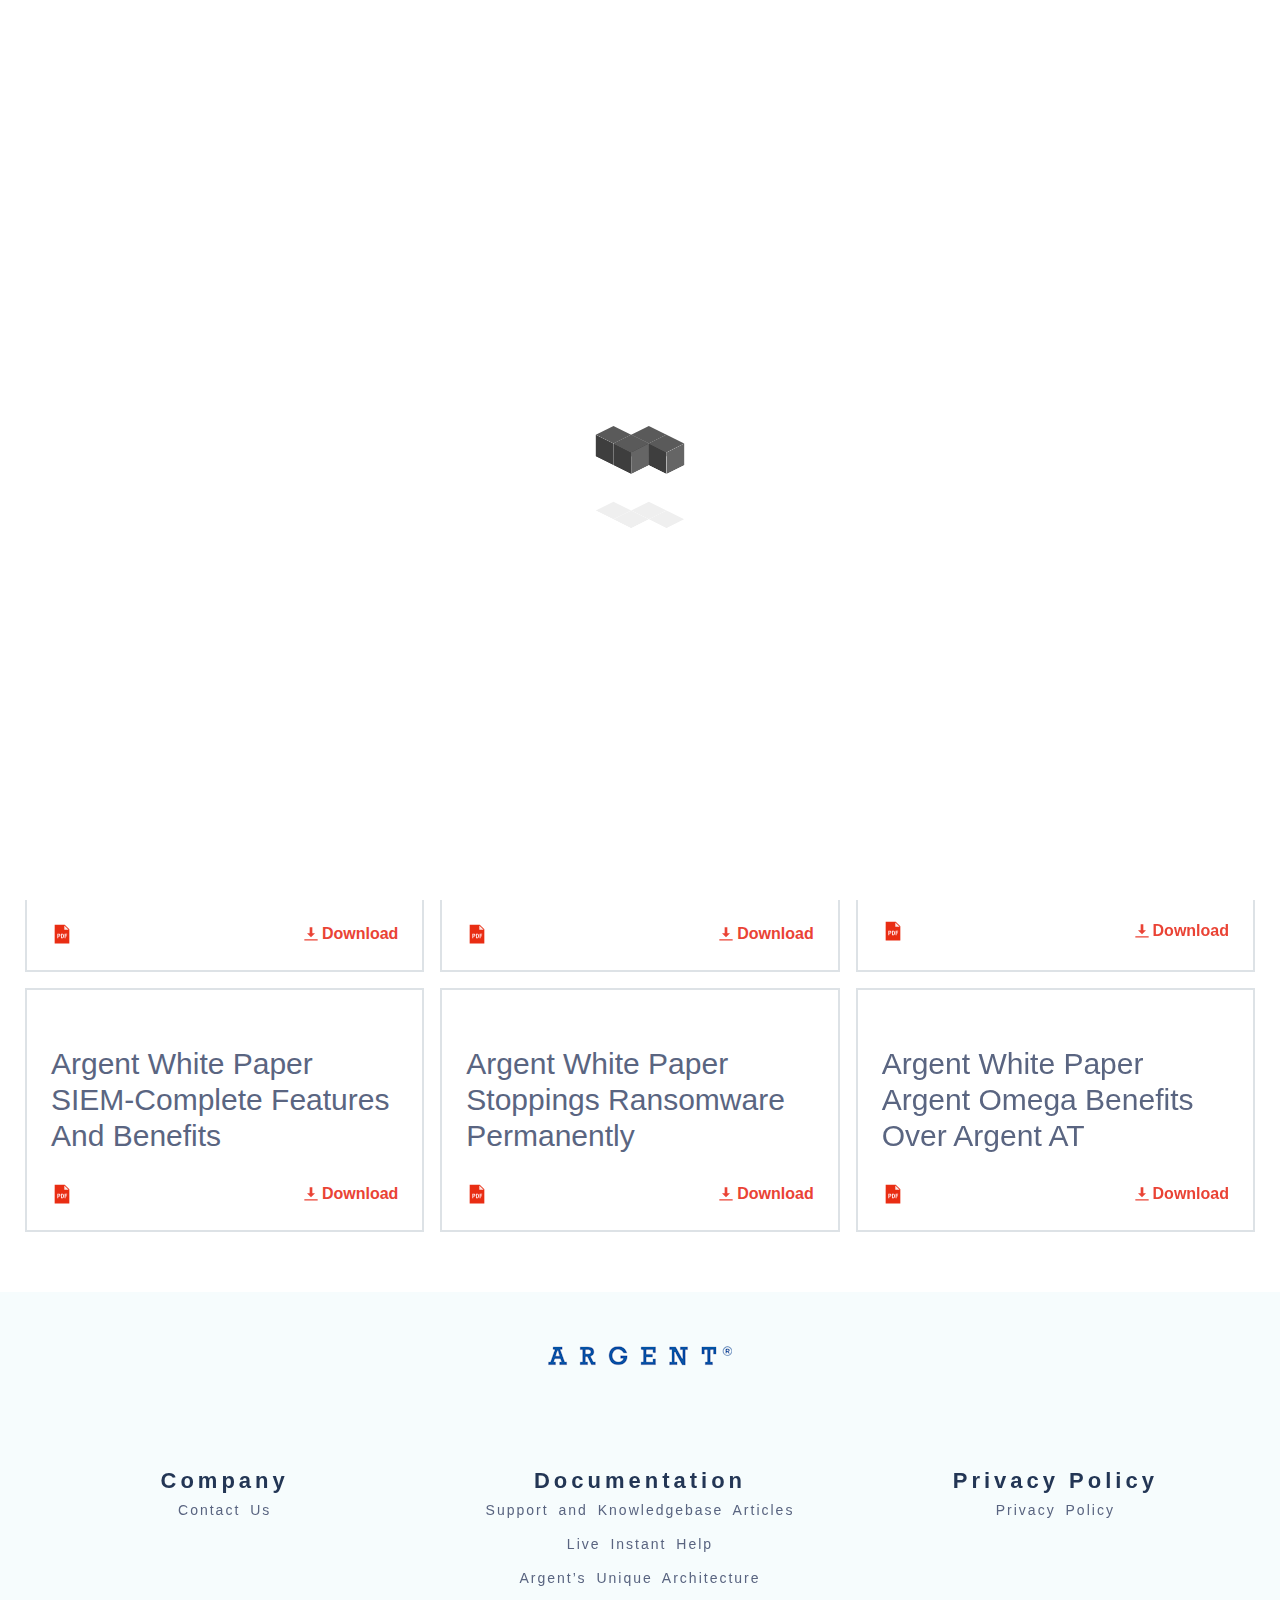
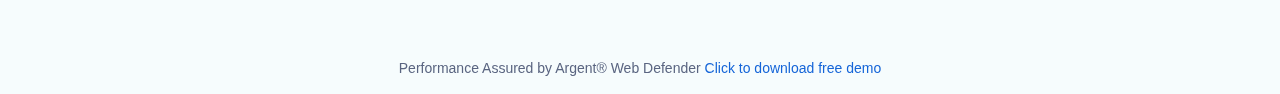
<file: index.html>
<!DOCTYPE html>
<html lang="en" dir="ltr" class="scroll-smooth">

<head>
    <meta charset="UTF-8" />
    <meta http-equiv="X-UA-Compatible" content="IE=edge" />
    <meta name="viewport" content="width=device-width, initial-scale=1.0" />
    <meta http-equiv="Cache-Control" content="no-cache, no-store, must-revalidate">
    <title>Document</title>
    <link rel="stylesheet" href="assets/css/swiper.css" />
    <link rel="stylesheet" href="assets/css/styles.css" />
</head>

<body class="font-cairo">

    <header class="lg:py-5 bg-white sticky top-0 shadow-header transition-all duration-700">
        <div class="container grid grid-cols-2 lg:flex lg:items-center lg:justify-between lg:px-10">
            <a href="https://instanthelp.argent.com/login"
                class="px-10 py-2 lg:p-0 col-span-2 lg:order-last text-[#ff602e] text-lg leading-7 tracking-[2px] font-semibold flex items-center justify-center lg:justify-end bg-[#001647] lg:bg-transparent gap-1">
                <img src="assets/images/support.svg" width="38" height="38" alt="v">
                Instant Help
            </a>
            <a href="#" class="pl-10 py-7 lg:p-0">
                <img src="assets/images/logo.png" width="147" height="16" alt="Logo">
                <span class="sr-only">Logo</span>
            </a>
            <nav class="nav-menu flex justify-end">
                <ul id="menu-header-menu"
                    class="transition-all duration-700 flex flex-col lg:flex-row z-[1] py-4 lg:py-0 items-center gap-2 lg:gap-10 fixed lg:static -top-52 left-0 w-full lg:w-auto bg-[#f2fbfc] lg:bg-transparent">
                    <li class="menu-item nav-item active ">
                        <a href="index.html" class="nav-link">Home</a>
                    </li>
                    <li class="menu-item  nav-item">
                        <a href="products.html" class="nav-link">Products</a>
                    </li>
                    <li class="menu-item  nav-item">
                        <a href="white-papers.html" class="nav-link">White Papers</a>
                    </li>
                    <li class="menu-item  nav-item">
                        <a href="company.html" class="nav-link">Company</a>
                    </li>
                    <li class="menu-item  nav-item">
                        <a target="_blank" rel="noopener" href="https://help.argent.com/support/"
                            class="nav-link">Support</a>
                    </li>
                </ul>
                <div class="toggle-mob-menu w-fit pr-10 py-7 lg:p-0 flex flex-col gap-1.5 items-end lg:hidden"
                    id="toggle">
                    <div class="one transition-all duration-300 origin-center h-[3px] w-7 bg-[#ff602e]"></div>
                    <div class="two transition-all duration-300 origin-center h-[3px] w-7 bg-[#ff602e]"></div>
                    <div class="three transition-all duration-300 origin-center h-[3px] w-7 bg-[#ff602e]"></div>
                </div>
            </nav>


        </div>
    </header>

    <main>
        <div class="crust-page-loader crust-animated-load" id="loader">
            <div class="crust-inner-loader">
                <div class="crust-loader-3">
                    <div class="box">
                        <div></div>
                        <div></div>
                        <div></div>
                        <div></div>
                    </div>
                    <div class="box">
                        <div></div>
                        <div></div>
                        <div></div>
                        <div></div>
                    </div>
                    <div class="box">
                        <div></div>
                        <div></div>
                        <div></div>
                        <div></div>
                    </div>
                    <div class="box">
                        <div></div>
                        <div></div>
                        <div></div>
                        <div></div>
                    </div>
                </div>
            </div>
        </div>
        <div class="swiper slider-certificate">
            <div
                class="swiper-wrapper items-center text-base leading-normal lg:text-[25px] lg:leading-[52px] py-3 -z-[1]">
                <!-- slider item  -->
                <div class="swiper-slide text-center cursor-grab">
                    <strong>
                        Onsite
                    </strong>
                    Implementations
                    <strong class="text-[#f00]">Always Free</strong>
                </div>
                <!-- slider item  -->
                <div class="swiper-slide text-center cursor-grab">
                    <strong>
                        Onsite
                    </strong>
                    Training
                    <strong class="text-[#f00]">Always Free</strong>
                </div>
                <!-- slider item  -->
                <div class="swiper-slide text-center cursor-grab">
                    <strong>
                        Onsite
                    </strong>
                    Health Check
                    <strong class="text-[#f00]">Always Free</strong>
                </div>
                <!-- slider item  -->
                <div class="swiper-slide text-center cursor-grab">
                    North American Engineers For North American Customers
                </div>
                <!-- slider item  -->
                <div class="swiper-slide text-center cursor-grab">
                    Singaporean Engineers For Singaporean Customers
                </div>
                <!-- slider item  -->
                <div class="swiper-slide text-center cursor-grab">
                    Swiss Engineers For Swiss Customers
                </div>
                <!-- slider item  -->
                <div class="swiper-slide text-center cursor-grab">
                    <strong class="text-[#f00]">Free</strong>
                    Active Directory Monitoring
                </div>
                <!-- slider item  -->
                <div class="swiper-slide text-center cursor-grab">
                    All Your Devices Worldwide On One Free 62-inch
                </div>
                <!-- slider item  -->
                <div class="swiper-slide text-center cursor-grab">
                    GDPR and CJIS Compliance -- Keep External Auditors Happy
                </div>
                <!-- slider item  -->
                <div class="swiper-slide text-center cursor-grab">
                    <strong class="text-[#f00]">Free</strong>
                    Printer Monitoring
                </div>
                <!-- slider item  -->
                <div class="swiper-slide text-center cursor-grab">
                    Integrity - Argent Has Never Used A Collection Agency...
                </div>
                <!-- slider item  -->
                <div class="swiper-slide text-center cursor-grab">
                    Prudent - Money Not Wasted Naming Sporting Stadiums...
                </div>
                <!-- slider item  -->
                <div class="swiper-slide text-center cursor-grab">
                    Professional - People Not YouTube...
                </div>
                <!-- slider item  -->
                <div class="swiper-slide text-center cursor-grab">
                    <strong class="text-[#f00]">Free</strong>
                    <a href="#" class="underline">Complete</a>
                    SNMP Monitoring For All Your Devices
                </div>
            </div>
        </div>

        <a href="https://help.argent.com/product_downloads/product_downloads_omega/"
            class="bg-[#f6fcfd] py-4 px-6 lg:px-0 block">
            <div class="container grid lg:grid-cols-2 items-center gap-[30px]">
                <div class="lg:order-last">
                    <img src="assets/images/hero-sec.webp" width="645" height="429" alt="Hero" loading="lazy">
                </div>
                <div class="content flex flex-col gap-2 lg:gap-[22px] px-3 lg:px-0">

                    <p class="flex items-center gap-2 text-[#384b6a] text-base lg:text-2xl lg:leading-[22px]">
                        <svg xmlns="http://www.w3.org/2000/svg" height="1em" viewBox="0 0 448 512">
                            <path fill="#1565d8"
                                d="M438.6 105.4c12.5 12.5 12.5 32.8 0 45.3l-256 256c-12.5 12.5-32.8 12.5-45.3 0l-128-128c-12.5-12.5-12.5-32.8 0-45.3s32.8-12.5 45.3 0L160 338.7 393.4 105.4c12.5-12.5 32.8-12.5 45.3 0z">
                            </path>
                        </svg>
                        <strong>Free</strong> SNMP
                        Monitoring And Automation
                    </p>

                    <p class="flex items-center gap-2 text-[#384b6a] text-base lg:text-2xl lg:leading-[22px]">
                        <svg xmlns="http://www.w3.org/2000/svg" height="1em" viewBox="0 0 448 512">
                            <path fill="#1565d8"
                                d="M438.6 105.4c12.5 12.5 12.5 32.8 0 45.3l-256 256c-12.5 12.5-32.8 12.5-45.3 0l-128-128c-12.5-12.5-12.5-32.8 0-45.3s32.8-12.5 45.3 0L160 338.7 393.4 105.4c12.5-12.5 32.8-12.5 45.3 0z">
                            </path>
                        </svg>
                        <strong>Free</strong> <u>Automated</u> Network Discovery
                    </p>

                    <p class="flex items-center gap-2 text-[#384b6a] text-base lg:text-2xl lg:leading-[22px]">
                        <svg xmlns="http://www.w3.org/2000/svg" height="1em" viewBox="0 0 448 512">
                            <path fill="#1565d8"
                                d="M438.6 105.4c12.5 12.5 12.5 32.8 0 45.3l-256 256c-12.5 12.5-32.8 12.5-45.3 0l-128-128c-12.5-12.5-12.5-32.8 0-45.3s32.8-12.5 45.3 0L160 338.7 393.4 105.4c12.5-12.5 32.8-12.5 45.3 0z">
                            </path>
                        </svg>
                        <strong>Free</strong> SSL Certificate Monitoring
                    </p>

                    <p class="flex items-center gap-2 text-[#384b6a] text-base lg:text-2xl lg:leading-[22px]">
                        <svg xmlns="http://www.w3.org/2000/svg" height="1em" viewBox="0 0 448 512">
                            <path fill="#1565d8"
                                d="M438.6 105.4c12.5 12.5 12.5 32.8 0 45.3l-256 256c-12.5 12.5-32.8 12.5-45.3 0l-128-128c-12.5-12.5-12.5-32.8 0-45.3s32.8-12.5 45.3 0L160 338.7 393.4 105.4c12.5-12.5 32.8-12.5 45.3 0z">
                            </path>
                        </svg>
                        <strong>Free</strong> Cisco Config Monitoring And Backup
                    </p>

                    <p class="flex items-center gap-2 text-[#384b6a] text-base lg:text-2xl lg:leading-[22px]">
                        <svg xmlns="http://www.w3.org/2000/svg" height="1em" viewBox="0 0 448 512">
                            <path fill="#1565d8"
                                d="M438.6 105.4c12.5 12.5 12.5 32.8 0 45.3l-256 256c-12.5 12.5-32.8 12.5-45.3 0l-128-128c-12.5-12.5-12.5-32.8 0-45.3s32.8-12.5 45.3 0L160 338.7 393.4 105.4c12.5-12.5 32.8-12.5 45.3 0z">
                            </path>
                        </svg>
                        <strong>Free</strong> CCTV Monitoring And Automation
                    </p>

                    <span
                        class="flex items-center gap-3 pl-[30px] text-[#1565d8] text-base lg:text-3xl underline font-semibold">
                        Click
                        To
                        Download <img src="assets/images/right-arrow.svg" width="23" height="23" alt="Icon">
                    </span>
                </div>

            </div>

        </a>
        <section class="py-10 lg:py-[60px] px-4 lg:px-0">
            <div class="container flex flex-col gap-16">
                <div class="flex flex-col items-center gap-3">
                    <h2 class="text-center text-[#5a6581] text-2xl lg:text-[2rem] lg:leading-[1.2rem] font-medium">
                        Free White Papers
                    </h2>
                </div>
                <div class="grid lg:grid-cols-3 gap-4">
                    <!-- item  -->
                    <a href="#" class="card-item downloadLink"
                        data-file="assets/pdf/Argent_Omega__FREE_FEATURE_White_Paper_Automatically_Monitor_CCTV_Cameras_In_Under_Four_Hours.pdf">
                        <div class="new-badge-1">
                            Free Product
                        </div>
                        <div class="flex flex-col gap-2 pt-8">
                            <h3
                                class="min-h-[105px] text-[#5a6581] text-base leading-[1.2] lg:text-3xl lg:leading-[1.2] font-medium">
                                Argent White Paper <br>
                                Monitor CCTVs In
                                Under Four Hours

                            </h3>
                        </div>
                        <div class="flex items-center justify-between pt-3">
                            <img src="assets/images/pdficon.svg" width="22" height="22" alt="pdficon">
                            <span class="flex items-center gap-1 text-[#ea4335] text-base leading-6 font-semibold">
                                <img src="assets/images/download.svg" width="14" height="14" alt="download">
                                Download
                            </span>
                        </div>
                    </a>
                    <!-- item  -->
                    <a href="#" class="card-item downloadLink"
                        data-file="assets/pdf/Argent_Omega_FREE_FEATURE_Monitoring_SSL_Certificates_With_Argent_Omega.pdf">
                        <div class="new-badge-1">
                            Free Product
                        </div>
                        <div class="flex flex-col gap-2 pt-8">
                            <h3
                                class="min-h-[105px] text-[#5a6581] text-base leading-[1.2] lg:text-3xl lg:leading-[1.2] font-medium">
                                Argent White Paper <br>
                                Monitoring SSL Certificates
                            </h3>
                        </div>
                        <div class="flex items-center justify-between pt-3">
                            <img src="assets/images/pdficon.svg" width="22" height="22" alt="pdficon">
                            <span class="flex items-center gap-1 text-[#ea4335] text-base leading-6 font-semibold">
                                <img src="assets/images/download.svg" width="14" height="14" alt="download">
                                Download
                            </span>
                        </div>
                    </a>
                    <!-- item  -->
                    <a href="#" data-file="assets/pdf/Argent_Omega_FREE_FEATURE_White Paper_Keeping_All_Kids_Safe.pdf"
                        class="card-item downloadLink">
                        <div class="new-badge-1">
                            Free Product
                        </div>
                        <div class="flex flex-col gap-2 pt-8">
                            <h3
                                class="min-h-[105px] text-[#5a6581] text-base leading-[1.2] lg:text-3xl lg:leading-[1.2] font-medium">
                                Argent White Paper <br>
                                Keeping All Kids Safe
                            </h3>
                        </div>
                        <div class="flex items-center justify-between pt-3">
                            <img src="assets/images/pdficon.svg" width="22" height="22" alt="pdficon">
                            <span class="flex items-center gap-1 text-[#ea4335] text-base leading-6 font-semibold">
                                <img src="assets/images/download.svg" width="14" height="14" alt="download">
                                Download
                            </span>
                        </div>
                    </a>
                    <!-- item  -->
                    <a href="#" class="card-item downloadLink"
                        data-file="assets/pdf/Argent_Omega_White_Paper_SIEM-Complete_Features_and_Benefits.pdf">
                        <div class="flex flex-col gap-2 pt-8">
                            <h3
                                class="min-h-[105px] text-[#5a6581] text-base leading-[1.2] lg:text-3xl lg:leading-[1.2] font-medium">
                                Argent White Paper <br>
                                SIEM-Complete
                                Features
                                <br> And Benefits
                            </h3>
                        </div>
                        <div class="flex items-center justify-between pt-3">
                            <img src="assets/images/pdficon.svg" width="22" height="22" alt="pdficon">
                            <span class="flex items-center gap-1 text-[#ea4335] text-base leading-6 font-semibold">
                                <img src="assets/images/download.svg" width="14" height="14" alt="download">
                                Download
                            </span>
                        </div>
                    </a>
                    <!-- item  -->
                    <a href="#" class="card-item downloadLink"
                        data-file="assets/pdf/Argent_Omega_White_Paper_Stopping_Ransomware_Permanently.pdf">
                        <div class="flex flex-col gap-2 pt-8">
                            <h3
                                class="min-h-[105px] text-[#5a6581] text-base leading-[1.2] lg:text-3xl lg:leading-[1.2] font-medium">
                                Argent White Paper <br>
                                Stoppings Ransomware Permanently
                            </h3>
                        </div>
                        <div class="flex items-center justify-between pt-3">
                            <img src="assets/images/pdficon.svg" width="22" height="22" alt="pdficon">
                            <span class="flex items-center gap-1 text-[#ea4335] text-base leading-6 font-semibold">
                                <img src="assets/images/download.svg" width="14" height="14" alt="download">
                                Download
                            </span>
                        </div>
                    </a>
                    <!-- item  -->
                    <a href="#" class="card-item downloadLink"
                        data-file="assets/pdf/Argent_Omega_White_Paper_Benefits_Over_Argent_AT.pdf">
                        <div class="flex flex-col gap-2 pt-8">
                            <h3
                                class="min-h-[105px] text-[#5a6581] text-base leading-[1.2] lg:text-3xl lg:leading-[1.2] font-medium">
                                Argent White Paper <br>
                                Argent Omega Benefits<br>
                                Over Argent AT
                            </h3>
                        </div>
                        <div class="flex items-center justify-between pt-3">
                            <img src="assets/images/pdficon.svg" width="22" height="22" alt="pdficon">
                            <span class="flex items-center gap-1 text-[#ea4335] text-base leading-6 font-semibold">
                                <img src="assets/images/download.svg" width="14" height="14" alt="download">
                                Download
                            </span>
                        </div>
                    </a>
                </div>
            </div>
        </section>
    </main>

    <footer class="bg-[#f6fcfd] pt-[54px] pb-4">
        <div class="flex flex-col container items-center">
            <a href="#" class="">
                <img src="assets/images/footer-logo.png" width="184" height="20" alt="logo">
                <span class="sr-only">Logo</span>
            </a>
            <div class="grid lg:grid-cols-3 py-6 lg:pt-[100px] lg:pb-[66px] w-full gap-4">
                <div class="flex flex-col">
                    <h4
                        class="text-[#233655] text-sm lg:text-[22px] leading-[30px] font-bold text-center tracking-[4px]">
                        Company
                    </h4>
                    <ul class="flex items-center flex-col gap-1.5">
                        <li class="">
                            <a href="contact-us.html"
                                class="tracking-[2px] [word-spacing:4px] text-[#596480] text-center text-xs lg:text-sm leading-normal lg:leading-7 font-medium">Contact
                                Us</a>
                        </li>
                    </ul>
                </div>
                <div class="flex flex-col">
                    <h4
                        class="text-[#233655] text-sm lg:text-[22px] leading-[30px] font-bold text-center tracking-[4px]">
                        Documentation
                    </h4>
                    <ul class="flex items-center flex-col gap-1.5">
                        <li class="">
                            <a href="#"
                                class="tracking-[2px] [word-spacing:4px] text-[#596480] text-center text-xs lg:text-sm leading-normal lg:leading-7 font-medium">
                                Support and Knowledgebase Articles
                            </a>
                        </li>
                        <li class="">
                            <a href="#"
                                class="tracking-[2px] [word-spacing:4px] text-[#596480] text-center text-xs lg:text-sm leading-normal lg:leading-7 font-medium">
                                Live Instant Help
                            </a>
                        </li>
                        <li class="">
                            <a href="argents-architecture.html"
                                class="tracking-[2px] [word-spacing:4px] text-[#596480] text-center text-xs lg:text-sm leading-normal lg:leading-7 font-medium">
                                Argent’s Unique Architecture
                            </a>
                        </li>
                    </ul>
                </div>
                <div class="flex flex-col">
                    <h4
                        class="text-[#233655] text-sm lg:text-[22px] leading-[30px] font-bold text-center tracking-[4px]">
                        Privacy Policy
                    </h4>
                    <ul class="flex items-center flex-col gap-1.5">
                        <li class="">
                            <a href="privacy-policy.html"
                                class="tracking-[2px] [word-spacing:4px] text-[#596480] text-center text-xs lg:text-sm leading-normal lg:leading-7 font-medium">
                                Privacy Policy
                            </a>
                        </li>
                    </ul>
                </div>

            </div>

            <div class="px-6 lg:px-0">
                <p class="text-[#5a6581] text-xs lg:text-sm leading-7 text-center">
                    Performance Assured by Argent® Web Defender
                    <a class="text-[#1565d8]" href="https://help.argent.com/product_downloads/product_downloads_omega/"
                        target="_blank">
                        Click to download free demo
                    </a>
                </p>
            </div>
        </div>
    </footer>

    <script src="assets/scripts/jquiry.js"></script>
    <script src="assets/scripts/swiper.js"></script>
    <script src="assets/scripts/scripts.js"></script>
</body>

</html>
</file>
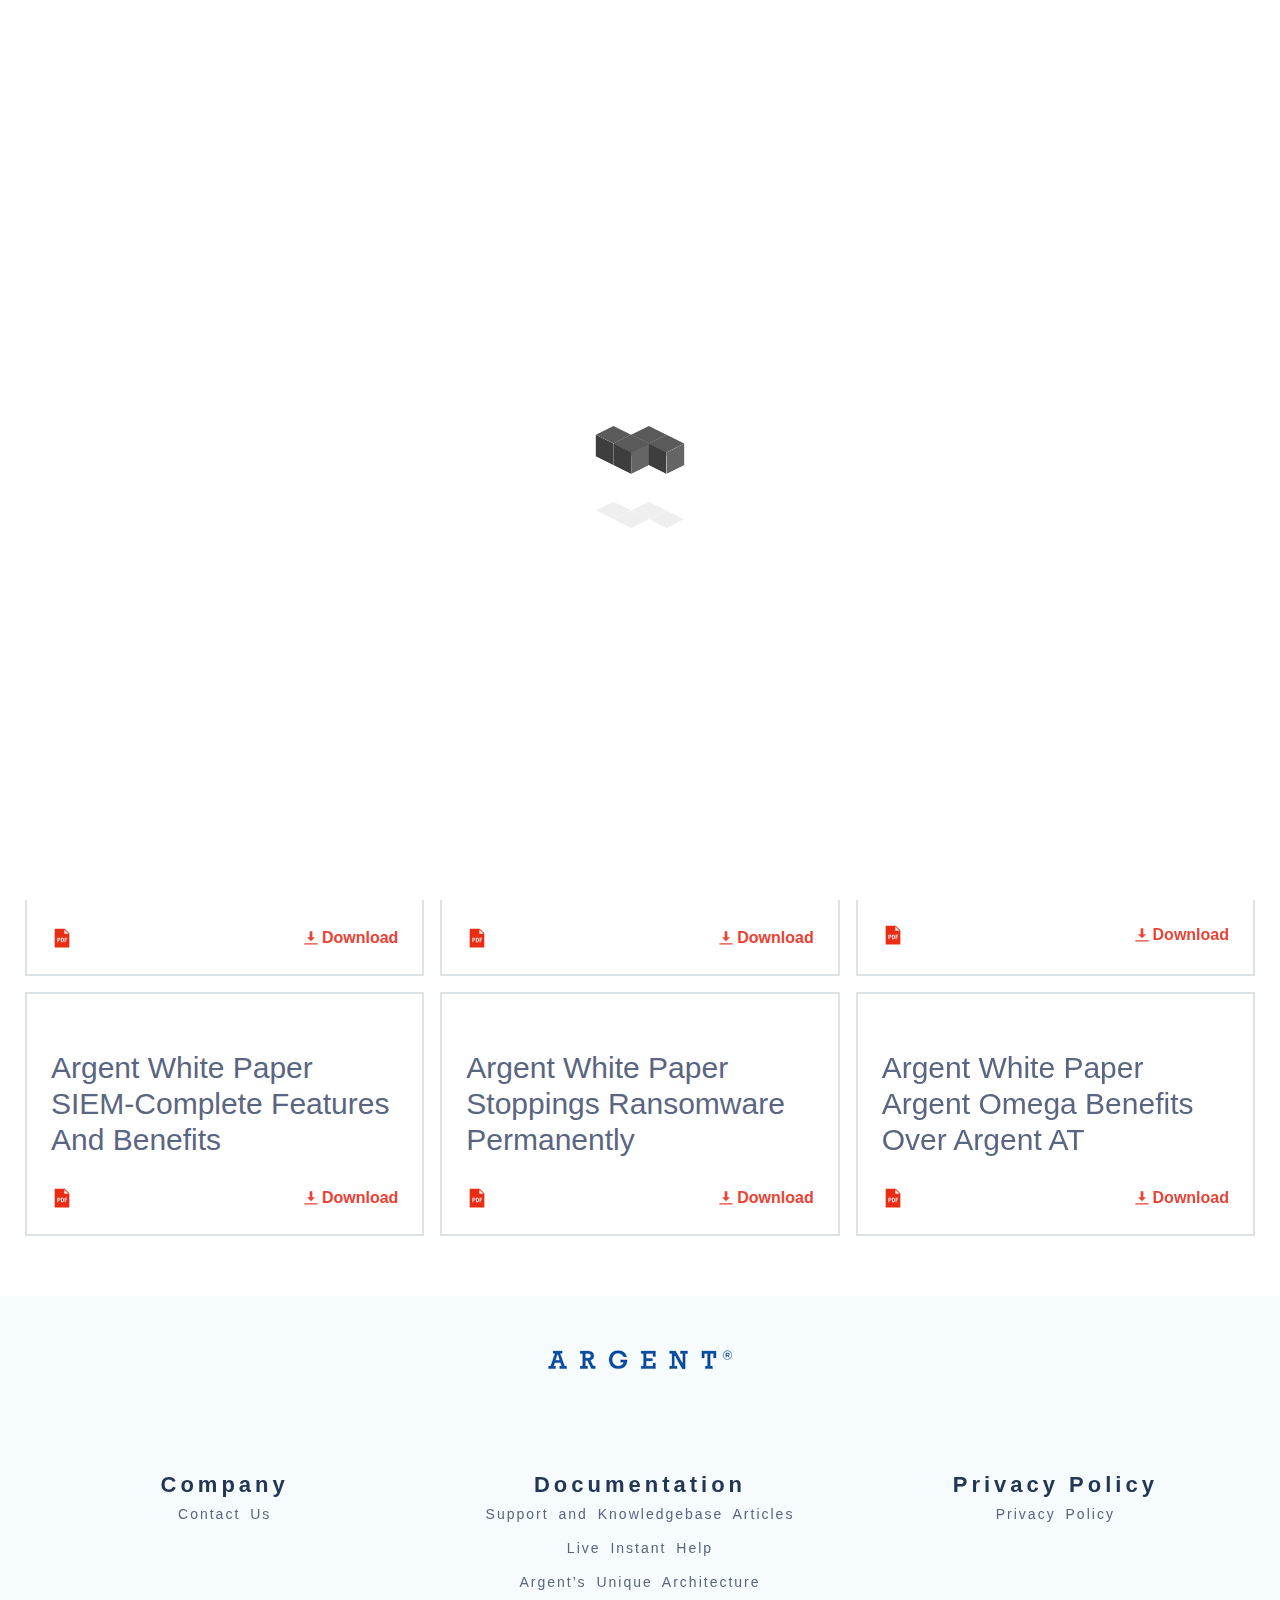
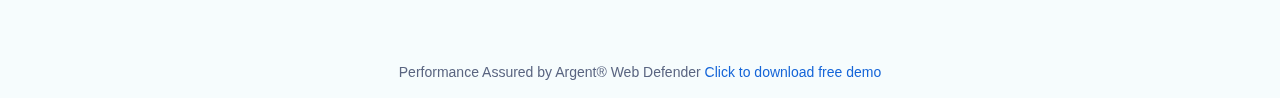
<file: index-v.html>
<!DOCTYPE html>
<html lang="en" dir="ltr" class="scroll-smooth">

<head>
    <meta charset="UTF-8" />
    <meta http-equiv="X-UA-Compatible" content="IE=edge" />
    <meta http-equiv="Cache-Control" content="no-cache, no-store, must-revalidate">
    <meta name="viewport" content="width=device-width, initial-scale=1.0" />
    <title>Document</title>
    <link rel="stylesheet" href="assets/css/swiper.css" />
    <link rel="stylesheet" href="assets/css/styles.css" />
</head>

<body class="font-cairo">
    <header class="lg:py-5 bg-white sticky top-0 shadow-header transition-all duration-700">
        <div class="container grid grid-cols-2 lg:flex lg:items-center lg:justify-between lg:px-10">
            <a href="https://instanthelp.argent.com/login"
                class="px-10 py-2 lg:p-0 col-span-2 lg:order-last text-[#ff602e] text-lg leading-7 tracking-[2px] font-semibold flex items-center justify-center lg:justify-end bg-[#001647] lg:bg-transparent gap-1">
                <img src="assets/images/support.svg" width="38" height="38" alt="v" loading="lazy">
                Instant Help
            </a>
            <a href="#" class="pl-10 py-7 lg:p-0">
                <img src="assets/images/logo.png" width="147" height="16" alt="Logo" loading="lazy">
                <span class="sr-only">Logo</span>
            </a>
            <nav class="nav-menu flex justify-end">
                <ul id="menu-header-menu"
                    class="transition-all duration-700 flex flex-col lg:flex-row z-[1] py-4 lg:py-0 items-center gap-2 lg:gap-10 fixed lg:static -top-52 left-0 w-full lg:w-auto bg-[#f2fbfc] lg:bg-transparent">
                    <li class="menu-item nav-item active ">
                        <a href="index.html" class="nav-link">Home</a>
                    </li>
                    <li class="menu-item  nav-item">
                        <a href="products.html" class="nav-link">Products</a>
                    </li>
                    <li class="menu-item  nav-item">
                        <a href="white-papers.html" class="nav-link">White Papers</a>
                    </li>
                    <li class="menu-item  nav-item">
                        <a href="company.html" class="nav-link">Company</a>
                    </li>
                    <li class="menu-item  nav-item">
                        <a target="_blank" rel="noopener" href="https://help.argent.com/support/"
                            class="nav-link">Support</a>
                    </li>
                </ul>
                <div class="toggle-mob-menu w-fit pr-10 py-7 lg:p-0 flex flex-col gap-1.5 items-end lg:hidden"
                    id="toggle">
                    <div class="one transition-all duration-300 origin-center h-[3px] w-7 bg-[#ff602e]"></div>
                    <div class="two transition-all duration-300 origin-center h-[3px] w-7 bg-[#ff602e]"></div>
                    <div class="three transition-all duration-300 origin-center h-[3px] w-7 bg-[#ff602e]"></div>
                </div>
            </nav>


        </div>
    </header>

    <main>
    
        <div class="crust-page-loader crust-animated-load" id="loader">
            <div class="crust-inner-loader">
                <div class="crust-loader-3">
                    <div class="box">
                        <div></div>
                        <div></div>
                        <div></div>
                        <div></div>
                    </div>
                    <div class="box">
                        <div></div>
                        <div></div>
                        <div></div>
                        <div></div>
                    </div>
                    <div class="box">
                        <div></div>
                        <div></div>
                        <div></div>
                        <div></div>
                    </div>
                    <div class="box">
                        <div></div>
                        <div></div>
                        <div></div>
                        <div></div>
                    </div>
                </div>
            </div>
        </div>

        <div class="swiper slider-certificate-vrtical h-14 lg:h-20">
            <div
                class="swiper-wrapper items-center text-base leading-normal lg:text-[25px] lg:leading-[52px] py-3 -z-[1]">
                <!-- slider item  -->
                <div class="swiper-slide text-center cursor-grab">
                    <strong>
                        Onsite
                    </strong>
                    Implementations
                    <strong class="text-[#f00]">Always Free</strong>
                </div>
                <!-- slider item  -->
                <div class="swiper-slide text-center cursor-grab">
                    <strong>
                        Onsite
                    </strong>
                    Training
                    <strong class="text-[#f00]">Always Free</strong>
                </div>
                <!-- slider item  -->
                <div class="swiper-slide text-center cursor-grab">
                    <strong>
                        Onsite
                    </strong>
                    Health Check
                    <strong class="text-[#f00]">Always Free</strong>
                </div>
                <!-- slider item  -->
                <div class="swiper-slide text-center cursor-grab">
                    North American Engineers For North American Customers
                </div>
                <!-- slider item  -->
                <div class="swiper-slide text-center cursor-grab">
                    Singaporean Engineers For Singaporean Customers
                </div>
                <!-- slider item  -->
                <div class="swiper-slide text-center cursor-grab">
                    Swiss Engineers For Swiss Customers
                </div>
                <!-- slider item  -->
                <div class="swiper-slide text-center cursor-grab">
                    <strong class="text-[#f00]">Free</strong>
                    Active Directory Monitoring
                </div>
                <!-- slider item  -->
                <div class="swiper-slide text-center cursor-grab">
                    All Your Devices Worldwide On One Free 62-inch
                </div>
                <!-- slider item  -->
                <div class="swiper-slide text-center cursor-grab">
                    GDPR and CJIS Compliance -- Keep External Auditors Happy
                </div>
                <!-- slider item  -->
                <div class="swiper-slide text-center cursor-grab">
                    <strong class="text-[#f00]">Free</strong>
                    Printer Monitoring
                </div>
                <!-- slider item  -->
                <div class="swiper-slide text-center cursor-grab">
                    Integrity - Argent Has Never Used A Collection Agency...
                </div>
                <!-- slider item  -->
                <div class="swiper-slide text-center cursor-grab">
                    Prudent - Money Not Wasted Naming Sporting Stadiums...
                </div>
                <!-- slider item  -->
                <div class="swiper-slide text-center cursor-grab">
                    Professional - People Not YouTube...
                </div>
                <!-- slider item  -->
                <div class="swiper-slide text-center cursor-grab">
                    <strong class="text-[#f00]">Free</strong>
                    <a href="#" class="underline">Complete</a>
                    SNMP Monitoring For All Your Devices
                </div>
            </div>
        </div>
        <a href="https://help.argent.com/product_downloads/product_downloads_omega/"
            class="bg-[#f6fcfd] py-4 px-6 lg:px-0 block">
            <div class="container grid lg:grid-cols-2 items-center gap-[30px]">

                <div class="content flex flex-col gap-2 lg:gap-[22px] px-3 lg:px-0 order-last lg:order-first">

                    <p class="flex items-center gap-2 text-[#384b6a] text-base lg:text-2xl lg:leading-[22px]">
                        <svg xmlns="http://www.w3.org/2000/svg" height="1em" viewBox="0 0 448 512">
                            <path fill="#1565d8"
                                d="M438.6 105.4c12.5 12.5 12.5 32.8 0 45.3l-256 256c-12.5 12.5-32.8 12.5-45.3 0l-128-128c-12.5-12.5-12.5-32.8 0-45.3s32.8-12.5 45.3 0L160 338.7 393.4 105.4c12.5-12.5 32.8-12.5 45.3 0z">
                            </path>
                        </svg>
                        <strong>Free</strong> SNMP
                        Monitoring And Automation
                    </p>

                    <p class="flex items-center gap-2 text-[#384b6a] text-base lg:text-2xl lg:leading-[22px]">
                        <svg xmlns="http://www.w3.org/2000/svg" height="1em" viewBox="0 0 448 512">
                            <path fill="#1565d8"
                                d="M438.6 105.4c12.5 12.5 12.5 32.8 0 45.3l-256 256c-12.5 12.5-32.8 12.5-45.3 0l-128-128c-12.5-12.5-12.5-32.8 0-45.3s32.8-12.5 45.3 0L160 338.7 393.4 105.4c12.5-12.5 32.8-12.5 45.3 0z">
                            </path>
                        </svg>
                        <strong>Free</strong> <u>Automated</u> Network Discovery
                    </p>

                    <p class="flex items-center gap-2 text-[#384b6a] text-base lg:text-2xl lg:leading-[22px]">
                        <svg xmlns="http://www.w3.org/2000/svg" height="1em" viewBox="0 0 448 512">
                            <path fill="#1565d8"
                                d="M438.6 105.4c12.5 12.5 12.5 32.8 0 45.3l-256 256c-12.5 12.5-32.8 12.5-45.3 0l-128-128c-12.5-12.5-12.5-32.8 0-45.3s32.8-12.5 45.3 0L160 338.7 393.4 105.4c12.5-12.5 32.8-12.5 45.3 0z">
                            </path>
                        </svg>
                        <strong>Free</strong> SSL Certificate Monitoring
                    </p>

                    <p class="flex items-center gap-2 text-[#384b6a] text-base lg:text-2xl lg:leading-[22px]">
                        <svg xmlns="http://www.w3.org/2000/svg" height="1em" viewBox="0 0 448 512">
                            <path fill="#1565d8"
                                d="M438.6 105.4c12.5 12.5 12.5 32.8 0 45.3l-256 256c-12.5 12.5-32.8 12.5-45.3 0l-128-128c-12.5-12.5-12.5-32.8 0-45.3s32.8-12.5 45.3 0L160 338.7 393.4 105.4c12.5-12.5 32.8-12.5 45.3 0z">
                            </path>
                        </svg>
                        <strong>Free</strong> Cisco Config Monitoring And Backup
                    </p>

                    <p class="flex items-center gap-2 text-[#384b6a] text-base lg:text-2xl lg:leading-[22px]">
                        <svg xmlns="http://www.w3.org/2000/svg" height="1em" viewBox="0 0 448 512">
                            <path fill="#1565d8"
                                d="M438.6 105.4c12.5 12.5 12.5 32.8 0 45.3l-256 256c-12.5 12.5-32.8 12.5-45.3 0l-128-128c-12.5-12.5-12.5-32.8 0-45.3s32.8-12.5 45.3 0L160 338.7 393.4 105.4c12.5-12.5 32.8-12.5 45.3 0z">
                            </path>
                        </svg>
                        <strong>Free</strong> CCTV Monitoring And Automation
                    </p>

                    <span
                        class="flex items-center gap-3 pl-[30px] text-[#1565d8] text-base lg:text-3xl underline font-semibold">
                        Click To Download
                        <img src="assets/images/right-arrow.svg" width="23" height="23" alt="Icon" loading="lazy">
                    </span>
                </div>
                <div class="order-first lg:order-last">
                    <img src="assets/images/hero-sec.webp" width="645" height="429" alt="Hero" loading="lazy">
                </div>
            </div>

        </a>
        <section class="py-10 lg:py-[60px] px-4 lg:px-0">
            <div class="container flex flex-col gap-16">
                <div class="flex flex-col items-center gap-3">
                    <h2 class="text-center text-[#5a6581] text-2xl lg:text-[2rem] lg:leading-[1.2rem] font-medium">
                        Free White Papers
                    </h2>
                </div>
                <div class="grid lg:grid-cols-3 gap-4">
                    <!-- item  -->
                    <a href="#" class="card-item downloadLink"
                        data-file="assets/pdf/Argent_Omega__FREE_FEATURE_White_Paper_Automatically_Monitor_CCTV_Cameras_In_Under_Four_Hours.pdf">
                        <div class="new-badge-1">
                            Free Product
                        </div>
                        <div class="flex flex-col gap-2 pt-8">
                            <h3
                                class="min-h-[105px] text-[#5a6581] text-base leading-[1.2] lg:text-3xl lg:leading-[1.2] font-medium">
                                Argent White Paper <br>
                                Monitor CCTVs In
                                Under Four Hours

                            </h3>
                        </div>
                        <div class="flex items-center justify-between pt-3">
                            <img src="assets/images/pdficon.svg" width="22" height="22" alt="pdficon">
                            <span class="flex items-center gap-1 text-[#ea4335] text-base leading-6 font-semibold">
                                <img src="assets/images/download.svg" width="14" height="14" alt="download">
                                Download
                            </span>
                        </div>
                    </a>
                    <!-- item  -->
                    <a href="#" class="card-item downloadLink"
                        data-file="assets/pdf/Argent_Omega_FREE_FEATURE_Monitoring_SSL_Certificates_With_Argent_Omega.pdf">
                        <div class="new-badge-1">
                            Free Product
                        </div>
                        <div class="flex flex-col gap-2 pt-8">
                            <h3
                                class="min-h-[105px] text-[#5a6581] text-base leading-[1.2] lg:text-3xl lg:leading-[1.2] font-medium">
                                Argent White Paper <br>
                                Monitoring SSL Certificates
                            </h3>
                        </div>
                        <div class="flex items-center justify-between pt-3">
                            <img src="assets/images/pdficon.svg" width="22" height="22" alt="pdficon">
                            <span class="flex items-center gap-1 text-[#ea4335] text-base leading-6 font-semibold">
                                <img src="assets/images/download.svg" width="14" height="14" alt="download">
                                Download
                            </span>
                        </div>
                    </a>
                    <!-- item  -->
                    <a href="#" data-file="assets/pdf/Argent_Omega_FREE_FEATURE_White Paper_Keeping_All_Kids_Safe.pdf"
                        class="card-item downloadLink">
                        <div class="new-badge-1">
                            Free Product
                        </div>
                        <div class="flex flex-col gap-2 pt-8">
                            <h3
                                class="min-h-[105px] text-[#5a6581] text-base leading-[1.2] lg:text-3xl lg:leading-[1.2] font-medium">
                                Argent White Paper <br>
                                Keeping All Kids Safe
                            </h3>
                        </div>
                        <div class="flex items-center justify-between pt-3">
                            <img src="assets/images/pdficon.svg" width="22" height="22" alt="pdficon">
                            <span class="flex items-center gap-1 text-[#ea4335] text-base leading-6 font-semibold">
                                <img src="assets/images/download.svg" width="14" height="14" alt="download">
                                Download
                            </span>
                        </div>
                    </a>
                    <!-- item  -->
                    <a href="#" class="card-item downloadLink"
                        data-file="assets/pdf/Argent_Omega_White_Paper_SIEM-Complete_Features_and_Benefits.pdf">
                        <div class="flex flex-col gap-2 pt-8">
                            <h3
                                class="min-h-[105px] text-[#5a6581] text-base leading-[1.2] lg:text-3xl lg:leading-[1.2] font-medium">
                                Argent White Paper <br>
                                SIEM-Complete
                                Features
                                <br> And Benefits
                            </h3>
                        </div>
                        <div class="flex items-center justify-between pt-3">
                            <img src="assets/images/pdficon.svg" width="22" height="22" alt="pdficon">
                            <span class="flex items-center gap-1 text-[#ea4335] text-base leading-6 font-semibold">
                                <img src="assets/images/download.svg" width="14" height="14" alt="download">
                                Download
                            </span>
                        </div>
                    </a>
                    <!-- item  -->
                    <a href="#" class="card-item downloadLink"
                        data-file="assets/pdf/Argent_Omega_White_Paper_Stopping_Ransomware_Permanently.pdf">
                        <div class="flex flex-col gap-2 pt-8">
                            <h3
                                class="min-h-[105px] text-[#5a6581] text-base leading-[1.2] lg:text-3xl lg:leading-[1.2] font-medium">
                                Argent White Paper <br>
                                Stoppings Ransomware Permanently
                            </h3>
                        </div>
                        <div class="flex items-center justify-between pt-3">
                            <img src="assets/images/pdficon.svg" width="22" height="22" alt="pdficon">
                            <span class="flex items-center gap-1 text-[#ea4335] text-base leading-6 font-semibold">
                                <img src="assets/images/download.svg" width="14" height="14" alt="download">
                                Download
                            </span>
                        </div>
                    </a>
                    <!-- item  -->
                    <a href="#" class="card-item downloadLink"
                        data-file="assets/pdf/Argent_Omega_White_Paper_Benefits_Over_Argent_AT.pdf">
                        <div class="flex flex-col gap-2 pt-8">
                            <h3
                                class="min-h-[105px] text-[#5a6581] text-base leading-[1.2] lg:text-3xl lg:leading-[1.2] font-medium">
                                Argent White Paper <br>
                                Argent Omega Benefits<br>
                                Over Argent AT
                            </h3>
                        </div>
                        <div class="flex items-center justify-between pt-3">
                            <img src="assets/images/pdficon.svg" width="22" height="22" alt="pdficon">
                            <span class="flex items-center gap-1 text-[#ea4335] text-base leading-6 font-semibold">
                                <img src="assets/images/download.svg" width="14" height="14" alt="download">
                                Download
                            </span>
                        </div>
                    </a>
                </div>
            </div>
        </section>
    </main>

    <footer class="bg-[#f6fcfd] pt-[54px] pb-4">
        <div class="flex flex-col container items-center">
            <a href="#" class="">
                <img src="assets/images/footer-logo.png" width="184" height="20" alt="logo">
                <span class="sr-only">Logo</span>
            </a>
            <div class="grid lg:grid-cols-3 py-6 lg:pt-[100px] lg:pb-[66px] w-full gap-4">
                <div class="flex flex-col">
                    <h4
                        class="text-[#233655] text-sm lg:text-[22px] leading-[30px] font-bold text-center tracking-[4px]">
                        Company
                    </h4>
                    <ul class="flex items-center flex-col gap-1.5">
                        <li class="">
                            <a href="#"
                                class="tracking-[2px] [word-spacing:4px] text-[#596480] text-center text-xs lg:text-sm leading-normal lg:leading-7 font-medium">Contact
                                Us</a>
                        </li>
                    </ul>
                </div>
                <div class="flex flex-col">
                    <h4
                        class="text-[#233655] text-sm lg:text-[22px] leading-[30px] font-bold text-center tracking-[4px]">
                        Documentation
                    </h4>
                    <ul class="flex items-center flex-col gap-1.5">
                        <li class="">
                            <a href="#"
                                class="tracking-[2px] [word-spacing:4px] text-[#596480] text-center text-xs lg:text-sm leading-normal lg:leading-7 font-medium">
                                Support and Knowledgebase Articles
                            </a>
                        </li>
                        <li class="">
                            <a href="#"
                                class="tracking-[2px] [word-spacing:4px] text-[#596480] text-center text-xs lg:text-sm leading-normal lg:leading-7 font-medium">
                                Live Instant Help
                            </a>
                        </li>
                        <li class="">
                            <a href="#"
                                class="tracking-[2px] [word-spacing:4px] text-[#596480] text-center text-xs lg:text-sm leading-normal lg:leading-7 font-medium">
                                Argent’s Unique Architecture
                            </a>
                        </li>
                    </ul>
                </div>
                <div class="flex flex-col">
                    <h4
                        class="text-[#233655] text-sm lg:text-[22px] leading-[30px] font-bold text-center tracking-[4px]">
                        Privacy Policy
                    </h4>
                    <ul class="flex items-center flex-col gap-1.5">
                        <li class="">
                            <a href="#"
                                class="tracking-[2px] [word-spacing:4px] text-[#596480] text-center text-xs lg:text-sm leading-normal lg:leading-7 font-medium">
                                Privacy Policy
                            </a>
                        </li>
                    </ul>
                </div>

            </div>

            <div class="px-6 lg:px-0">
                <p class="text-[#5a6581] text-xs lg:text-sm leading-7 text-center">
                    Performance Assured by Argent® Web Defender
                    <a class="text-[#1565d8]" href="https://help.argent.com/product_downloads/product_downloads_omega/"
                        target="_blank">
                        Click to download free demo
                    </a>
                </p>
            </div>
        </div>
    </footer>

    <script src="assets/scripts/jquiry.js"></script>
    <script src="assets/scripts/swiper.js"></script>
    <script src="assets/scripts/scripts.js"></script>
</body>

</html>
</file>
<file: assets/css/styles.css>
/*
! tailwindcss v3.2.7 | MIT License | https://tailwindcss.com
*/

/*
1. Prevent padding and border from affecting element width. (https://github.com/mozdevs/cssremedy/issues/4)
2. Allow adding a border to an element by just adding a border-width. (https://github.com/tailwindcss/tailwindcss/pull/116)
*/

*,
::before,
::after {
  box-sizing: border-box;
  /* 1 */
  border-width: 0;
  /* 2 */
  border-style: solid;
  /* 2 */
  border-color: #e5e7eb;
  /* 2 */
}

::before,
::after {
  --tw-content: '';
}

/*
1. Use a consistent sensible line-height in all browsers.
2. Prevent adjustments of font size after orientation changes in iOS.
3. Use a more readable tab size.
4. Use the user's configured `sans` font-family by default.
5. Use the user's configured `sans` font-feature-settings by default.
*/

html {
  line-height: 1.5;
  /* 1 */
  -webkit-text-size-adjust: 100%;
  /* 2 */
  -moz-tab-size: 4;
  /* 3 */
  -o-tab-size: 4;
     tab-size: 4;
  /* 3 */
  font-family: ui-sans-serif, system-ui, -apple-system, BlinkMacSystemFont, "Segoe UI", Roboto, "Helvetica Neue", Arial, "Noto Sans", sans-serif, "Apple Color Emoji", "Segoe UI Emoji", "Segoe UI Symbol", "Noto Color Emoji";
  /* 4 */
  font-feature-settings: normal;
  /* 5 */
}

/*
1. Remove the margin in all browsers.
2. Inherit line-height from `html` so users can set them as a class directly on the `html` element.
*/

body {
  margin: 0;
  /* 1 */
  line-height: inherit;
  /* 2 */
}

/*
1. Add the correct height in Firefox.
2. Correct the inheritance of border color in Firefox. (https://bugzilla.mozilla.org/show_bug.cgi?id=190655)
3. Ensure horizontal rules are visible by default.
*/

hr {
  height: 0;
  /* 1 */
  color: inherit;
  /* 2 */
  border-top-width: 1px;
  /* 3 */
}

/*
Add the correct text decoration in Chrome, Edge, and Safari.
*/

abbr:where([title]) {
  -webkit-text-decoration: underline dotted;
          text-decoration: underline dotted;
}

/*
Remove the default font size and weight for headings.
*/

h1,
h2,
h3,
h4,
h5,
h6 {
  font-size: inherit;
  font-weight: inherit;
}

/*
Reset links to optimize for opt-in styling instead of opt-out.
*/

a {
  color: inherit;
  text-decoration: inherit;
}

/*
Add the correct font weight in Edge and Safari.
*/

b,
strong {
  font-weight: bolder;
}

/*
1. Use the user's configured `mono` font family by default.
2. Correct the odd `em` font sizing in all browsers.
*/

code,
kbd,
samp,
pre {
  font-family: ui-monospace, SFMono-Regular, Menlo, Monaco, Consolas, "Liberation Mono", "Courier New", monospace;
  /* 1 */
  font-size: 1em;
  /* 2 */
}

/*
Add the correct font size in all browsers.
*/

small {
  font-size: 80%;
}

/*
Prevent `sub` and `sup` elements from affecting the line height in all browsers.
*/

sub,
sup {
  font-size: 75%;
  line-height: 0;
  position: relative;
  vertical-align: baseline;
}

sub {
  bottom: -0.25em;
}

sup {
  top: -0.5em;
}

/*
1. Remove text indentation from table contents in Chrome and Safari. (https://bugs.chromium.org/p/chromium/issues/detail?id=999088, https://bugs.webkit.org/show_bug.cgi?id=201297)
2. Correct table border color inheritance in all Chrome and Safari. (https://bugs.chromium.org/p/chromium/issues/detail?id=935729, https://bugs.webkit.org/show_bug.cgi?id=195016)
3. Remove gaps between table borders by default.
*/

table {
  text-indent: 0;
  /* 1 */
  border-color: inherit;
  /* 2 */
  border-collapse: collapse;
  /* 3 */
}

/*
1. Change the font styles in all browsers.
2. Remove the margin in Firefox and Safari.
3. Remove default padding in all browsers.
*/

button,
input,
optgroup,
select,
textarea {
  font-family: inherit;
  /* 1 */
  font-size: 100%;
  /* 1 */
  font-weight: inherit;
  /* 1 */
  line-height: inherit;
  /* 1 */
  color: inherit;
  /* 1 */
  margin: 0;
  /* 2 */
  padding: 0;
  /* 3 */
}

/*
Remove the inheritance of text transform in Edge and Firefox.
*/

button,
select {
  text-transform: none;
}

/*
1. Correct the inability to style clickable types in iOS and Safari.
2. Remove default button styles.
*/

button,
[type='button'],
[type='reset'],
[type='submit'] {
  -webkit-appearance: button;
  /* 1 */
  background-color: transparent;
  /* 2 */
  background-image: none;
  /* 2 */
}

/*
Use the modern Firefox focus style for all focusable elements.
*/

:-moz-focusring {
  outline: auto;
}

/*
Remove the additional `:invalid` styles in Firefox. (https://github.com/mozilla/gecko-dev/blob/2f9eacd9d3d995c937b4251a5557d95d494c9be1/layout/style/res/forms.css#L728-L737)
*/

:-moz-ui-invalid {
  box-shadow: none;
}

/*
Add the correct vertical alignment in Chrome and Firefox.
*/

progress {
  vertical-align: baseline;
}

/*
Correct the cursor style of increment and decrement buttons in Safari.
*/

::-webkit-inner-spin-button,
::-webkit-outer-spin-button {
  height: auto;
}

/*
1. Correct the odd appearance in Chrome and Safari.
2. Correct the outline style in Safari.
*/

[type='search'] {
  -webkit-appearance: textfield;
  /* 1 */
  outline-offset: -2px;
  /* 2 */
}

/*
Remove the inner padding in Chrome and Safari on macOS.
*/

::-webkit-search-decoration {
  -webkit-appearance: none;
}

/*
1. Correct the inability to style clickable types in iOS and Safari.
2. Change font properties to `inherit` in Safari.
*/

::-webkit-file-upload-button {
  -webkit-appearance: button;
  /* 1 */
  font: inherit;
  /* 2 */
}

/*
Add the correct display in Chrome and Safari.
*/

summary {
  display: list-item;
}

/*
Removes the default spacing and border for appropriate elements.
*/

blockquote,
dl,
dd,
h1,
h2,
h3,
h4,
h5,
h6,
hr,
figure,
p,
pre {
  margin: 0;
}

fieldset {
  margin: 0;
  padding: 0;
}

legend {
  padding: 0;
}

ol,
ul,
menu {
  list-style: none;
  margin: 0;
  padding: 0;
}

/*
Prevent resizing textareas horizontally by default.
*/

textarea {
  resize: vertical;
}

/*
1. Reset the default placeholder opacity in Firefox. (https://github.com/tailwindlabs/tailwindcss/issues/3300)
2. Set the default placeholder color to the user's configured gray 400 color.
*/

input::-moz-placeholder, textarea::-moz-placeholder {
  opacity: 1;
  /* 1 */
  color: #9ca3af;
  /* 2 */
}

input::placeholder,
textarea::placeholder {
  opacity: 1;
  /* 1 */
  color: #9ca3af;
  /* 2 */
}

/*
Set the default cursor for buttons.
*/

button,
[role="button"] {
  cursor: pointer;
}

/*
Make sure disabled buttons don't get the pointer cursor.
*/

:disabled {
  cursor: default;
}

/*
1. Make replaced elements `display: block` by default. (https://github.com/mozdevs/cssremedy/issues/14)
2. Add `vertical-align: middle` to align replaced elements more sensibly by default. (https://github.com/jensimmons/cssremedy/issues/14#issuecomment-634934210)
   This can trigger a poorly considered lint error in some tools but is included by design.
*/

img,
svg,
video,
canvas,
audio,
iframe,
embed,
object {
  display: block;
  /* 1 */
  vertical-align: middle;
  /* 2 */
}

/*
Constrain images and videos to the parent width and preserve their intrinsic aspect ratio. (https://github.com/mozdevs/cssremedy/issues/14)
*/

img,
video {
  max-width: 100%;
  height: auto;
}

/* Make elements with the HTML hidden attribute stay hidden by default */

[hidden] {
  display: none;
}

*, ::before, ::after {
  --tw-border-spacing-x: 0;
  --tw-border-spacing-y: 0;
  --tw-translate-x: 0;
  --tw-translate-y: 0;
  --tw-rotate: 0;
  --tw-skew-x: 0;
  --tw-skew-y: 0;
  --tw-scale-x: 1;
  --tw-scale-y: 1;
  --tw-pan-x:  ;
  --tw-pan-y:  ;
  --tw-pinch-zoom:  ;
  --tw-scroll-snap-strictness: proximity;
  --tw-ordinal:  ;
  --tw-slashed-zero:  ;
  --tw-numeric-figure:  ;
  --tw-numeric-spacing:  ;
  --tw-numeric-fraction:  ;
  --tw-ring-inset:  ;
  --tw-ring-offset-width: 0px;
  --tw-ring-offset-color: #fff;
  --tw-ring-color: rgb(59 130 246 / 0.5);
  --tw-ring-offset-shadow: 0 0 #0000;
  --tw-ring-shadow: 0 0 #0000;
  --tw-shadow: 0 0 #0000;
  --tw-shadow-colored: 0 0 #0000;
  --tw-blur:  ;
  --tw-brightness:  ;
  --tw-contrast:  ;
  --tw-grayscale:  ;
  --tw-hue-rotate:  ;
  --tw-invert:  ;
  --tw-saturate:  ;
  --tw-sepia:  ;
  --tw-drop-shadow:  ;
  --tw-backdrop-blur:  ;
  --tw-backdrop-brightness:  ;
  --tw-backdrop-contrast:  ;
  --tw-backdrop-grayscale:  ;
  --tw-backdrop-hue-rotate:  ;
  --tw-backdrop-invert:  ;
  --tw-backdrop-opacity:  ;
  --tw-backdrop-saturate:  ;
  --tw-backdrop-sepia:  ;
}

::backdrop {
  --tw-border-spacing-x: 0;
  --tw-border-spacing-y: 0;
  --tw-translate-x: 0;
  --tw-translate-y: 0;
  --tw-rotate: 0;
  --tw-skew-x: 0;
  --tw-skew-y: 0;
  --tw-scale-x: 1;
  --tw-scale-y: 1;
  --tw-pan-x:  ;
  --tw-pan-y:  ;
  --tw-pinch-zoom:  ;
  --tw-scroll-snap-strictness: proximity;
  --tw-ordinal:  ;
  --tw-slashed-zero:  ;
  --tw-numeric-figure:  ;
  --tw-numeric-spacing:  ;
  --tw-numeric-fraction:  ;
  --tw-ring-inset:  ;
  --tw-ring-offset-width: 0px;
  --tw-ring-offset-color: #fff;
  --tw-ring-color: rgb(59 130 246 / 0.5);
  --tw-ring-offset-shadow: 0 0 #0000;
  --tw-ring-shadow: 0 0 #0000;
  --tw-shadow: 0 0 #0000;
  --tw-shadow-colored: 0 0 #0000;
  --tw-blur:  ;
  --tw-brightness:  ;
  --tw-contrast:  ;
  --tw-grayscale:  ;
  --tw-hue-rotate:  ;
  --tw-invert:  ;
  --tw-saturate:  ;
  --tw-sepia:  ;
  --tw-drop-shadow:  ;
  --tw-backdrop-blur:  ;
  --tw-backdrop-brightness:  ;
  --tw-backdrop-contrast:  ;
  --tw-backdrop-grayscale:  ;
  --tw-backdrop-hue-rotate:  ;
  --tw-backdrop-invert:  ;
  --tw-backdrop-opacity:  ;
  --tw-backdrop-saturate:  ;
  --tw-backdrop-sepia:  ;
}

.container {
  width: 100%;
  margin-right: auto;
  margin-left: auto;
}

@media (min-width: 574px) {
  .container {
    max-width: 574px;
  }
}

@media (min-width: 768px) {
  .container {
    max-width: 768px;
  }
}

@media (min-width: 1024px) {
  .container {
    max-width: 1024px;
  }
}

@media (min-width: 1230px) {
  .container {
    max-width: 1230px;
  }
}

.sr-only {
  position: absolute;
  width: 1px;
  height: 1px;
  padding: 0;
  margin: -1px;
  overflow: hidden;
  clip: rect(0, 0, 0, 0);
  white-space: nowrap;
  border-width: 0;
}

.visible {
  visibility: visible;
}

.static {
  position: static;
}

.fixed {
  position: fixed;
}

.absolute {
  position: absolute;
}

.relative {
  position: relative;
}

.sticky {
  position: sticky;
}

.-top-52 {
  top: -13rem;
}

.left-0 {
  left: 0px;
}

.top-0 {
  top: 0px;
}

.-z-\[1\] {
  z-index: -1;
}

.z-\[1\] {
  z-index: 1;
}

.order-first {
  order: -9999;
}

.order-last {
  order: 9999;
}

.col-span-2 {
  grid-column: span 2 / span 2;
}

.block {
  display: block;
}

.inline-block {
  display: inline-block;
}

.inline {
  display: inline;
}

.flex {
  display: flex;
}

.table {
  display: table;
}

.grid {
  display: grid;
}

.contents {
  display: contents;
}

.hidden {
  display: none;
}

.h-14 {
  height: 3.5rem;
}

.h-\[3px\] {
  height: 3px;
}

.min-h-\[105px\] {
  min-height: 105px;
}

.w-7 {
  width: 1.75rem;
}

.w-fit {
  width: -moz-fit-content;
  width: fit-content;
}

.w-full {
  width: 100%;
}

.origin-center {
  transform-origin: center;
}

.transform {
  transform: translate(var(--tw-translate-x), var(--tw-translate-y)) rotate(var(--tw-rotate)) skewX(var(--tw-skew-x)) skewY(var(--tw-skew-y)) scaleX(var(--tw-scale-x)) scaleY(var(--tw-scale-y));
}

.cursor-grab {
  cursor: grab;
}

.resize {
  resize: both;
}

.grid-cols-2 {
  grid-template-columns: repeat(2, minmax(0, 1fr));
}

.flex-col {
  flex-direction: column;
}

.items-end {
  align-items: flex-end;
}

.items-center {
  align-items: center;
}

.justify-end {
  justify-content: flex-end;
}

.justify-center {
  justify-content: center;
}

.justify-between {
  justify-content: space-between;
}

.gap-1 {
  gap: 0.25rem;
}

.gap-1\.5 {
  gap: 0.375rem;
}

.gap-16 {
  gap: 4rem;
}

.gap-2 {
  gap: 0.5rem;
}

.gap-3 {
  gap: 0.75rem;
}

.gap-4 {
  gap: 1rem;
}

.gap-\[30px\] {
  gap: 30px;
}

.scroll-smooth {
  scroll-behavior: smooth;
}

.border {
  border-width: 1px;
}

.bg-\[\#001647\] {
  --tw-bg-opacity: 1;
  background-color: rgb(0 22 71 / var(--tw-bg-opacity));
}

.bg-\[\#f2fbfc\] {
  --tw-bg-opacity: 1;
  background-color: rgb(242 251 252 / var(--tw-bg-opacity));
}

.bg-\[\#f6fcfd\] {
  --tw-bg-opacity: 1;
  background-color: rgb(246 252 253 / var(--tw-bg-opacity));
}

.bg-\[\#ff602e\] {
  --tw-bg-opacity: 1;
  background-color: rgb(255 96 46 / var(--tw-bg-opacity));
}

.bg-white {
  --tw-bg-opacity: 1;
  background-color: rgb(255 255 255 / var(--tw-bg-opacity));
}

.px-10 {
  padding-left: 2.5rem;
  padding-right: 2.5rem;
}

.px-3 {
  padding-left: 0.75rem;
  padding-right: 0.75rem;
}

.px-4 {
  padding-left: 1rem;
  padding-right: 1rem;
}

.px-6 {
  padding-left: 1.5rem;
  padding-right: 1.5rem;
}

.py-10 {
  padding-top: 2.5rem;
  padding-bottom: 2.5rem;
}

.py-2 {
  padding-top: 0.5rem;
  padding-bottom: 0.5rem;
}

.py-3 {
  padding-top: 0.75rem;
  padding-bottom: 0.75rem;
}

.py-4 {
  padding-top: 1rem;
  padding-bottom: 1rem;
}

.py-6 {
  padding-top: 1.5rem;
  padding-bottom: 1.5rem;
}

.py-7 {
  padding-top: 1.75rem;
  padding-bottom: 1.75rem;
}

.pb-4 {
  padding-bottom: 1rem;
}

.pl-10 {
  padding-left: 2.5rem;
}

.pl-\[30px\] {
  padding-left: 30px;
}

.pr-10 {
  padding-right: 2.5rem;
}

.pt-3 {
  padding-top: 0.75rem;
}

.pt-8 {
  padding-top: 2rem;
}

.pt-\[54px\] {
  padding-top: 54px;
}

.text-center {
  text-align: center;
}

.font-cairo {
  font-family: Cairo, sans-serif;
}

.text-2xl {
  font-size: 1.5rem;
  line-height: 2rem;
}

.text-base {
  font-size: 1rem;
  line-height: 1.5rem;
}

.text-lg {
  font-size: 1.125rem;
  line-height: 1.75rem;
}

.text-sm {
  font-size: 0.875rem;
  line-height: 1.25rem;
}

.text-xs {
  font-size: 0.75rem;
  line-height: 1rem;
}

.font-bold {
  font-weight: 700;
}

.font-medium {
  font-weight: 500;
}

.font-semibold {
  font-weight: 600;
}

.leading-6 {
  line-height: 1.5rem;
}

.leading-7 {
  line-height: 1.75rem;
}

.leading-\[1\.2\] {
  line-height: 1.2;
}

.leading-\[30px\] {
  line-height: 30px;
}

.leading-normal {
  line-height: 1.5;
}

.tracking-\[2px\] {
  letter-spacing: 2px;
}

.tracking-\[4px\] {
  letter-spacing: 4px;
}

.text-\[\#1565d8\] {
  --tw-text-opacity: 1;
  color: rgb(21 101 216 / var(--tw-text-opacity));
}

.text-\[\#233655\] {
  --tw-text-opacity: 1;
  color: rgb(35 54 85 / var(--tw-text-opacity));
}

.text-\[\#384b6a\] {
  --tw-text-opacity: 1;
  color: rgb(56 75 106 / var(--tw-text-opacity));
}

.text-\[\#596480\] {
  --tw-text-opacity: 1;
  color: rgb(89 100 128 / var(--tw-text-opacity));
}

.text-\[\#5a6581\] {
  --tw-text-opacity: 1;
  color: rgb(90 101 129 / var(--tw-text-opacity));
}

.text-\[\#ea4335\] {
  --tw-text-opacity: 1;
  color: rgb(234 67 53 / var(--tw-text-opacity));
}

.text-\[\#f00\] {
  --tw-text-opacity: 1;
  color: rgb(255 0 0 / var(--tw-text-opacity));
}

.text-\[\#ff602e\] {
  --tw-text-opacity: 1;
  color: rgb(255 96 46 / var(--tw-text-opacity));
}

.underline {
  text-decoration-line: underline;
}

.shadow {
  --tw-shadow: 0 1px 3px 0 rgb(0 0 0 / 0.1), 0 1px 2px -1px rgb(0 0 0 / 0.1);
  --tw-shadow-colored: 0 1px 3px 0 var(--tw-shadow-color), 0 1px 2px -1px var(--tw-shadow-color);
  box-shadow: var(--tw-ring-offset-shadow, 0 0 #0000), var(--tw-ring-shadow, 0 0 #0000), var(--tw-shadow);
}

.shadow-header {
  --tw-shadow: 2px 2px 20px 2px #80808050;
  --tw-shadow-colored: 2px 2px 20px 2px var(--tw-shadow-color);
  box-shadow: var(--tw-ring-offset-shadow, 0 0 #0000), var(--tw-ring-shadow, 0 0 #0000), var(--tw-shadow);
}

.blur {
  --tw-blur: blur(8px);
  filter: var(--tw-blur) var(--tw-brightness) var(--tw-contrast) var(--tw-grayscale) var(--tw-hue-rotate) var(--tw-invert) var(--tw-saturate) var(--tw-sepia) var(--tw-drop-shadow);
}

.invert {
  --tw-invert: invert(100%);
  filter: var(--tw-blur) var(--tw-brightness) var(--tw-contrast) var(--tw-grayscale) var(--tw-hue-rotate) var(--tw-invert) var(--tw-saturate) var(--tw-sepia) var(--tw-drop-shadow);
}

.filter {
  filter: var(--tw-blur) var(--tw-brightness) var(--tw-contrast) var(--tw-grayscale) var(--tw-hue-rotate) var(--tw-invert) var(--tw-saturate) var(--tw-sepia) var(--tw-drop-shadow);
}

.transition {
  transition-property: color, background-color, border-color, text-decoration-color, fill, stroke, opacity, box-shadow, transform, filter, -webkit-backdrop-filter;
  transition-property: color, background-color, border-color, text-decoration-color, fill, stroke, opacity, box-shadow, transform, filter, backdrop-filter;
  transition-property: color, background-color, border-color, text-decoration-color, fill, stroke, opacity, box-shadow, transform, filter, backdrop-filter, -webkit-backdrop-filter;
  transition-timing-function: cubic-bezier(0.4, 0, 0.2, 1);
  transition-duration: 150ms;
}

.transition-all {
  transition-property: all;
  transition-timing-function: cubic-bezier(0.4, 0, 0.2, 1);
  transition-duration: 150ms;
}

.duration-300 {
  transition-duration: 300ms;
}

.duration-700 {
  transition-duration: 700ms;
}

.\[word-spacing\:4px\] {
  word-spacing: 4px;
}

/* .nav-link {
  @apply text-[#384b6a] relative text-lg leading-7 hover:text-[#ff602e] transition-all duration-300 after:content-[''] after:absolute after:w-full after:h-[1px] after:bottom-0 after:left-0 after:origin-bottom-right after:bg-[#ff602e]  after:scale-x-0 hover:after:scale-x-100 hover:after:origin-bottom-left;
  transition: transform 0.25s ease-out;
} */

.nav-link {
  position: relative;
  font-size: 1.125rem;
  line-height: 1.75rem;
  letter-spacing: 2px;
  --tw-text-opacity: 1;
  color: rgb(56 75 106 / var(--tw-text-opacity));
  transition-property: all;
  transition-timing-function: cubic-bezier(0.4, 0, 0.2, 1);
  transition-duration: 300ms;
}

.nav-link:hover {
  --tw-text-opacity: 1;
  color: rgb(255 96 46 / var(--tw-text-opacity));
}

.nav-link {
  transition: transform 0.25s ease-out;
}

.nav-link::after {
  content: "";
  position: absolute;
  width: 100%;
  transform: scaleX(0);
  height: 1px;
  bottom: 0;
  left: 0;
  background-color: #ff602e;
  transform-origin: bottom right;
  transition: transform 0.25s ease-out;
}

.nav-item.active .nav-link {
  --tw-text-opacity: 1;
  color: rgb(255 96 46 / var(--tw-text-opacity));
}

.nav-link:hover::after {
  transform: scaleX(1);
  transform-origin: bottom left;
}

.top-100 {
  top: -100%;
}

.card-item {
  position: relative;
  display: flex;
  flex-direction: column;
  gap: 1rem;
  overflow: hidden;
  border-width: 2px;
  border-color: #183b5626;
  --tw-bg-opacity: 1;
  background-color: rgb(255 255 255 / var(--tw-bg-opacity));
  padding: 1.5rem;
}

.new-badge {
  position: absolute;
  top: 8px;
  right: -78px;
  font-weight: 600;
  font-size: 16px;
  background-color: #1e3e56;
  width: 50%;
  text-align: center;
  color: #ffffff;
  padding: 2px;
  transform: rotate(45deg);
}

.new-badge-1 {
  position: absolute;
  top: 0;
  right: 0;
  font-weight: 600;
  font-size: 16px;
  background-color: #1e3e56;
  text-align: center;
  color: #ffffff;
  padding: 12px;
}

.new-badge-2 {
  position: absolute;
  top: 0;
  right: 0;
  font-weight:700;
  font-size: 16px;
  color: #ea4335;
  text-align: center;
  padding: 12px;
}

.new-badge-3 {
  position: absolute;
  top: 0;
  right: 0;
  font-weight:700;
  font-size: 16px;
  color: #ea4335;
  text-align: center;
  padding: 12px;
  box-shadow: -4px 4px 8px #dde2e6;
}

#menu-header-menu.active {
  top: 9rem;
}

.toggle-mob-menu.active .one {
  transform-origin: bottom right;
  --tw-rotate: -45deg;
  transform: translate(var(--tw-translate-x), var(--tw-translate-y)) rotate(var(--tw-rotate)) skewX(var(--tw-skew-x)) skewY(var(--tw-skew-y)) scaleX(var(--tw-scale-x)) scaleY(var(--tw-scale-y));
}

.toggle-mob-menu.active .two {
  visibility: hidden;
}

.toggle-mob-menu.active .three {
  transform-origin: bottom right;
  --tw-rotate: 45deg;
  transform: translate(var(--tw-translate-x), var(--tw-translate-y)) rotate(var(--tw-rotate)) skewX(var(--tw-skew-x)) skewY(var(--tw-skew-y)) scaleX(var(--tw-scale-x)) scaleY(var(--tw-scale-y));
}

.crust-page-loader {
  background-color: #fff;
  position: fixed;
  width: 100%;
  height: 100%;
  z-index: 99999;
  top: 0;
  left: 0;
}

.crust-page-loader>div {
  display: inline-block;
  position: absolute;
  top: 50%;
  left: 50%;
  transform: translate(-50%, -50%);
  max-width: 400px;
}

.crust-page-loader>div:after,
.crust-page-loader>div>div:after {
  clear: both;
  display: table;
  content: " ";
}

.crust-page-loader>div>div:not(.crust-loader-text) {
  display: block;
  margin: auto;
}

.crust-loader-img,
.crust-loader-text {
  text-align: center;
}

.crust-loader-text {
  margin-top: 20px;
}

.crust-loader-spin {
  border: 5px solid rgba(0, 0, 0, 0.07);
  border-radius: 50%;
  border-top-color: var(--crust-main-color);
  width: 40px;
  height: 40px;
  animation: loadingSpin 2s linear infinite;
}

.crust-loader-2+.crust-loader-text {
  margin-top: 40px;
}

.crust-loader-3+.crust-loader-text {
  margin-top: 80px;
}

.crust-loader-2 svg {
  display: block;
  margin: auto;
  transform: scale(3);
}

.crust-loader-2 svg polyline {
  fill: none;
  stroke-width: 2;
  stroke-linecap: round;
  stroke-linejoin: round;
}

.crust-loader-2 svg polyline#crust-loader-back {
  opacity: 0.27;
}

.crust-loader-2 svg polyline#crust-loader-front {
  stroke-dasharray: 12, 36;
  stroke-dashoffset: 48;
  animation: loading-dash 1s linear infinite;
}

/* style 2 */

.crust-loader-3 {
  --size: 25px;
  --duration: 800ms;
  height: calc(var(--size) * 2);
  width: calc(var(--size) * 3);
  position: relative;
  transform-style: preserve-3d;
  transform-origin: 50% 50%;
  margin-top: calc(var(--size) * 1.5 * -1);
  transform: rotateX(60deg) rotateZ(45deg) rotateY(0deg) translateZ(0px);
}

.crust-loader-3 .box {
  width: var(--size);
  height: var(--size);
  top: 0;
  left: 0;
  position: absolute;
  transform-style: preserve-3d;
}

.crust-loader-3 .box:nth-child(1) {
  transform: translate(100%, 0);
  animation: loading-box1 var(--duration) linear infinite;
}

.crust-loader-3 .box:nth-child(2) {
  transform: translate(0, 100%);
  animation: loading-box2 var(--duration) linear infinite;
}

.crust-loader-3 .box:nth-child(3) {
  transform: translate(100%, 100%);
  animation: loading-box3 var(--duration) linear infinite;
}

.crust-loader-3 .box:nth-child(4) {
  transform: translate(200%, 0);
  animation: loading-box4 var(--duration) linear infinite;
}

.crust-loader-3 .box>div {
  --background: #5a5a5a;
  --top: auto;
  --right: auto;
  --bottom: auto;
  --left: auto;
  --translateZ: calc(var(--size) / 2);
  --rotateY: 0deg;
  --rotateX: 0deg;
  position: absolute;
  width: 100%;
  height: 100%;
  background: var(--background);
  top: var(--top);
  right: var(--right);
  bottom: var(--bottom);
  left: var(--left);
  transform: rotateY(var(--rotateY)) rotateX(var(--rotateX)) translateZ(var(--translateZ));
}

.crust-loader-3 .box>div:nth-child(1) {
  --top: 0;
  --left: 0;
}

.crust-loader-3 .box>div:nth-child(2) {
  --background: #656565;
  --right: 0;
  --rotateY: 90deg;
}

.crust-loader-3 .box>div:nth-child(3) {
  --background: #3e3e3e;
  --rotateX: -90deg;
}

.crust-loader-3 .box>div:nth-child(4) {
  --background: #efefef;
  --top: 0;
  --left: 0;
  --translateZ: calc(var(--size) * 3 * -1);
}

@keyframes loading-box1 {
  0%,
50% {
    transform: translate(100%, 0);
  }

  100% {
    transform: translate(200%, 0);
  }
}

@keyframes loading-box2 {
  0% {
    transform: translate(0, 100%);
  }

  50% {
    transform: translate(0, 0);
  }

  100% {
    transform: translate(100%, 0);
  }
}

@keyframes loading-box3 {
  0%,
50% {
    transform: translate(100%, 100%);
  }

  100% {
    transform: translate(0, 100%);
  }
}

@keyframes loading-box4 {
  0% {
    transform: translate(200%, 0);
  }

  50% {
    transform: translate(200%, 100%);
  }

  100% {
    transform: translate(100%, 100%);
  }
}

@media (min-width: 1024px) {
  .lg\:static {
    position: static;
  }

  .lg\:order-first {
    order: -9999;
  }

  .lg\:order-last {
    order: 9999;
  }

  .lg\:flex {
    display: flex;
  }

  .lg\:hidden {
    display: none;
  }

  .lg\:h-20 {
    height: 5rem;
  }

  .lg\:w-auto {
    width: auto;
  }

  .lg\:grid-cols-2 {
    grid-template-columns: repeat(2, minmax(0, 1fr));
  }

  .lg\:grid-cols-3 {
    grid-template-columns: repeat(3, minmax(0, 1fr));
  }

  .lg\:flex-row {
    flex-direction: row;
  }

  .lg\:items-center {
    align-items: center;
  }

  .lg\:justify-end {
    justify-content: flex-end;
  }

  .lg\:justify-between {
    justify-content: space-between;
  }

  .lg\:gap-10 {
    gap: 2.5rem;
  }

  .lg\:gap-\[22px\] {
    gap: 22px;
  }

  .lg\:bg-transparent {
    background-color: transparent;
  }

  .lg\:p-0 {
    padding: 0px;
  }

  .lg\:px-0 {
    padding-left: 0px;
    padding-right: 0px;
  }

  .lg\:px-10 {
    padding-left: 2.5rem;
    padding-right: 2.5rem;
  }

  .lg\:py-0 {
    padding-top: 0px;
    padding-bottom: 0px;
  }

  .lg\:py-5 {
    padding-top: 1.25rem;
    padding-bottom: 1.25rem;
  }

  .lg\:py-\[60px\] {
    padding-top: 60px;
    padding-bottom: 60px;
  }

  .lg\:pb-\[66px\] {
    padding-bottom: 66px;
  }

  .lg\:pt-\[100px\] {
    padding-top: 100px;
  }

  .lg\:text-2xl {
    font-size: 1.5rem;
    line-height: 2rem;
  }

  .lg\:text-3xl {
    font-size: 1.875rem;
    line-height: 2.25rem;
  }

  .lg\:text-\[22px\] {
    font-size: 22px;
  }

  .lg\:text-\[25px\] {
    font-size: 25px;
  }

  .lg\:text-\[2rem\] {
    font-size: 2rem;
  }

  .lg\:text-sm {
    font-size: 0.875rem;
    line-height: 1.25rem;
  }

  .lg\:leading-7 {
    line-height: 1.75rem;
  }

  .lg\:leading-\[1\.2\] {
    line-height: 1.2;
  }

  .lg\:leading-\[1\.2rem\] {
    line-height: 1.2rem;
  }

  .lg\:leading-\[22px\] {
    line-height: 22px;
  }

  .lg\:leading-\[52px\] {
    line-height: 52px;
  }
}
</file>
